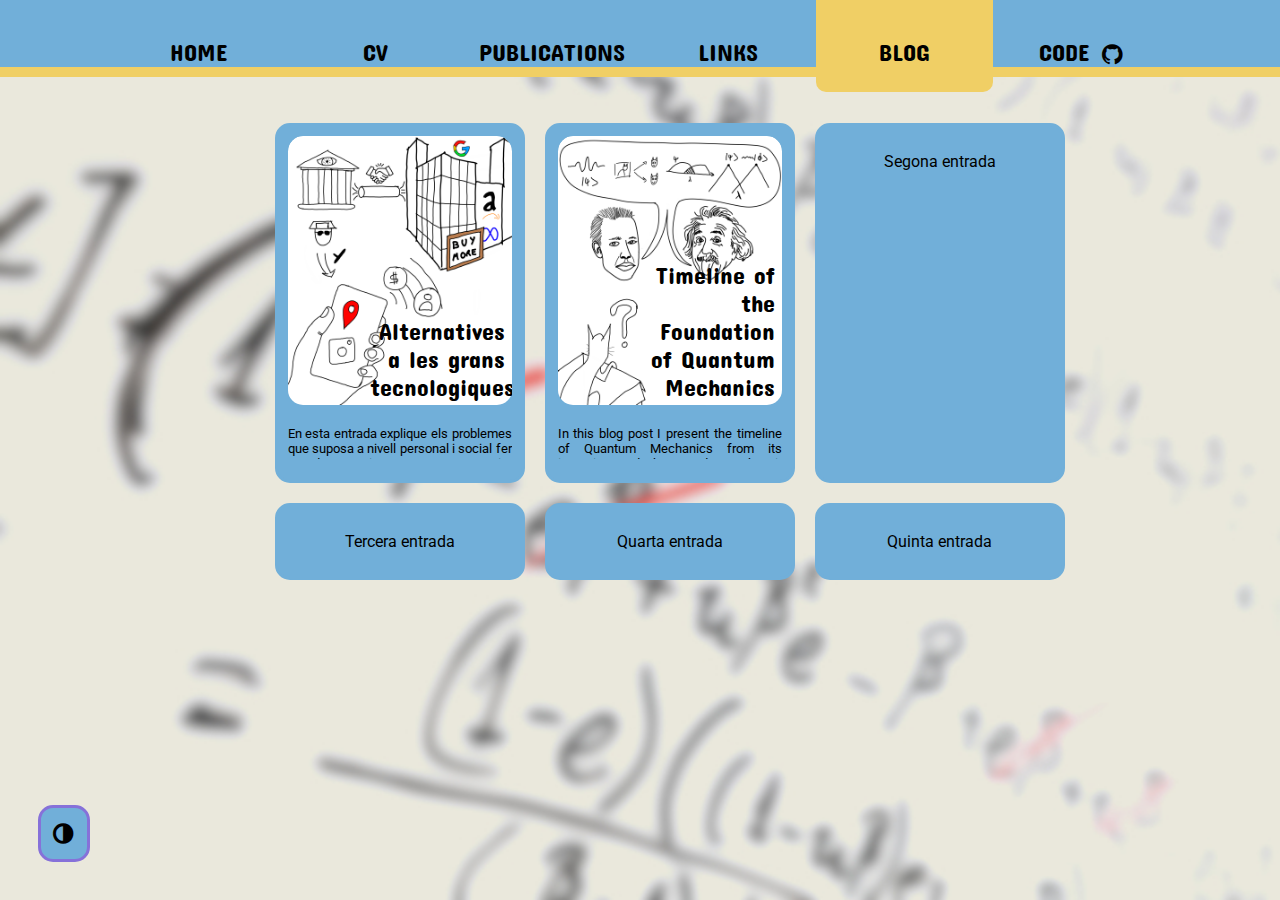
<file: blog.html>
<!DOCTYPE html>
<html lang="en">

<head>
    <meta charset="UTF-8">
    <meta name="viewport" content="width=device-width, initial-scale=1.0">
    <title>Andreu Anglés-Castillo</title>
    <link rel="shortcut icon" type="image/x-icon" href="assets/favicon.ico" />
    <link rel="stylesheet" href="styles/styles.css">
    <link rel="stylesheet" href="styles/nav-bar.css">
    <link rel="stylesheet" href="styles/home.css">
    <link rel="stylesheet" href="styles/blog.css">

    <script src="javascript/top-button.js"></script>
    <script src="javascript/theme.js"></script>


    <!-- fonts -->
    <link href="https://fonts.googleapis.com/css2?family=Concert+One&display=swap" rel="stylesheet">
    <link rel="stylesheet" href="assets/font-awesome/css/font-awesome.min.css">
    <link href="https://fonts.googleapis.com/css2?family=Roboto&display=swap" rel="stylesheet">
    <link href="https://fonts.googleapis.com/css2?family=Montserrat&display=swap" rel="stylesheet">
</head>

<body onload="javascript:loadTheme()">
    <div class="navbar">
        <div class="nav-items">
            <a href="index.html" class="nav-link ">Home</a>
            <a href="cv.html" class="nav-link">CV</a>
            <a href="publications.html" class="nav-link">Publications</a>
            <a href="links.html" class="nav-link">Links</a>
            <a href="blog.html" class="nav-link active-nav-link">Blog</a>
            <a href="code.html" class="nav-link">Code <i class="fa fa-github fa-lg"></i></a>
        </div>
    </div>

    <div id="menuToggle">
        <input type="checkbox" />
        <span></span>
        <span></span>
        <span></span>
        <ul id="menu">
            <a href="index.html">
                <li>Home</li>
            </a>
            <a href="cv.html">
                <li>Curriculum Vitae</li>
            </a>
            <a href="publications.html">
                <li>Publications</li>
            </a>
            <a href="links.html">
                <li>Links</li>
            </a>
            <a href="blog.html">
                <li>Blog</li>
            </a>
            <a href="code.html">
                <li>Code</li>
            </a>
        </ul>
    </div>

    <div class="container-blog-ext">

        <div class="container-blog">

            <a href="blog/template/entrada.html" class="entrada-blog">
                <div class="imatge-blog">
                    <img src="blog/big_tech/portada-big-tech.png" width="100%">
                    <div class="text-img-blog">
                        Alternatives<br> a les grans tecnologiques
                    </div>
                </div>
                <div class="titol-movil">
                    <h2> Alternatives a les grans tecnologiques</h2>
                </div>
                <div class="descripcio-blog">
                    En esta entrada explique els problemes que suposa a nivell personal i social fer us de serveis aparanment gratuits oferts per les grans tecnologiques. Propose alternatives amb diferents graus de dificultat/independencia.
                </div>
            </a>

            <a href="blog/template/entrada.html" class="entrada-blog">
                <div class="imatge-blog">
                    <img src="blog/foundation_qm/portada-fqm.png" width="100%">
                    <div class="text-img-blog">
                        Timeline of the Foundation <br> of Quantum Mechanics
                    </div>
                </div>
                <div class="titol-movil">
                    <h2> Timeline of the Foundation of Quantum Mechanics</h2>
                </div>
                <div class="descripcio-blog">
                    In this blog post I present the timeline of Quantum Mechanics from its inception and the paradoxes that it came with, up to the resolution of some og them and the current status.
                </div>
            </a>

            <div class="entrada-blog">
                <p>Segona entrada</p>
            </div>
            <div class="entrada-blog">
                <p>Tercera entrada</p>
            </div>
            <div class="entrada-blog">
                <p>Quarta entrada</p>
            </div>
            <div class="entrada-blog">
                <p>Quinta entrada</p>
            </div>
        </div>
    </div>




    <button onclick="toggleTheme()" class="Btn themeBtn" title="themeswitcher`"><i class="fa  fa-adjust fa-lg"></i></button>


</body>

</html>
</file>
<file: styles/styles.css>
:root {
    --top-spacing: 3cm;
    --top-spacing-neg: -4cm;

    --main-bg-color: #f0cf65;
    --second-bg-color: #71AFD9;
    --highlight: #d97c71;
    --highlight-current: #f0cf65;
    --font-color: black;
    --font-color-inv: white;
    --bg-img: url("../assets/pissarra-blur-light.jpg");
    --icona-UV: 0%;
    --border-highlight: #8671d9;
}

body {
    margin: 0px;
    /* background-color: var(--main-bg-color); */
    background-image: var(--bg-img);
    /* background-color: var(--main-bg-color); */
    background-repeat: repeat-y;
    background-attachment: fixed;
    background-size: cover;
}

a {
    /* color: var(--highlight-current) */
    color: #FFDE7C;
}


.Btn {
    position: fixed;
    bottom: 20px;
    z-index: 99;

    background-color: var(--second-bg-color);
    color: var(--font-color);

    border-radius: 15px;
    font-size: 18px;
    width: 52px;
    border-style: solid;
    border-width: 3px;
    border-color: var(--border-highlight);
    outline: none;
    cursor: pointer;
    padding: 15px;
    padding-top: 17px;
    padding-left: 12px;
}

.Btn:hover {
    background-color: var(--highlight);
    color: var(--font-color);
    transition: background 0.5s;
}

.themeBtn {
    right: 3.5%;
}

.topBtn {
    padding-left: 15px;
    right: 3.5%;
    bottom: 90px;
}

@media (min-width: 1100px) {
    .Btn {
        right: unset;
        margin-left: 0cm;
        bottom: 1cm;
        z-index: 99;
        border-radius: 15px;
        font-size: 18px;
        width: 52px;
        outline: none;
        cursor: pointer;
        padding: 15px;
    }

    .topBtn {
        left: 3cm;

    }

    .themeBtn {
        left: 1cm;
        padding-left: 12px;
    }
}
</file>
<file: styles/nav-bar.css>
.navbar {
    position: fixed;
    /* Set the navbar to fixed position */
    top: 0;
    /* Position the navbar at the top of the page */
    width: 100%;
    /* Full width */
    background-color: var(--second-bg-color);
    display: grid;
    grid-template-columns: auto [start] minmax(0, 28cm) [end] auto;
    padding: 0px;
    border-bottom: var(--highlight-current) solid 10px;
    z-index: 1;
}



.nav-items {
    grid-column: start/end;
    display: grid;
    grid-template-columns: 1fr 1fr 1fr 1fr 1fr 1fr;
    height: 1.5cm;
    text-transform: uppercase;
    padding-bottom: 10px;
}



.nav-link {
    font-family: 'Concert One', cursive;
    font-size: 24px;
    text-decoration: none;
    color: var(--font-color);
    display: flex;
    height: 1.4cm;
    border-bottom: 1px solid transparent;
    transition: border-bottom 0.5s;

    justify-content: center;
    align-content: center;

    padding-top: 1.0cm;
    padding-left: 15px;
    padding-right: 15px;
    padding-bottom: 0px;
    border-end-end-radius: 10px;
    border-end-start-radius: 10px;

    text-decoration: none;
    transition: color 0.5s;
}

.nav-link:hover {
    background: var(--highlight);
    transition: background 0.5s;
    color: var(--font-color);
}

.nav-link>.fa {
    padding-top: 7px;
    padding-left: 0.3cm;
    font-size: 24px;
}

.active-nav-link {
    background-color: var(--highlight-current);
    color: black;
}

#menuToggle {
    display: none;
}

@media (max-width: 850px) {
    .navbar {
        position: fixed;
        /* Set the navbar to fixed position */
        top: 0;
        /* Position the navbar at the top of the page */
        width: 100%;
        /* Full width */
        background-color: var(--second-bg-color);
        display: grid;
        grid-template-columns: auto [start] 100% [end] auto;
        padding: 0px;
        border-bottom: var(--highlight-current) solid 10px;
        z-index: 1;
    }

    .nav-items {
        grid-column: start/end;
        height: 2cm;
        text-transform: uppercase;
        padding: 0;
        margin: 0;
    }

    .nav-link {
        font-family: 'Concert One', cursive;
        font-size: 44px;
        text-decoration: none;
        color: black;
        height: 1.7cm;
        border: none;
        transition: none;
        /* border-bottom: 1px solid transparent; */
        /* transition: border-bottom 0.5s; */
        text-justify: center;
        text-align: center;
        justify-content: center;
        align-content: center;
        padding: 0;
        padding-top: 0.3cm;
        /* padding-top: 0px;
        padding-left: 15px;
        padding-right: 15px;
        padding-bottom: 30px; */
        border-end-end-radius: 0px;
        border-end-start-radius: 0px;

        text-decoration: none;
        transition: color 0.5s;
        display: none;
    }

    .nav-link:hover {
        background: var(--highlight);
        transition: background 0.5s;
        color: black;
    }


    .active-nav-link {
        background-color: none;
        color: black;
        display: flex;
        padding-right: 0.5cm;
        padding-left: 0.5cm;
    }

    .active-nav-link>.fa {
        padding-top: 0.3cm;
        padding-left: 0.3cm;
        font-size: 44px;
    }

    #menuToggle {
        display: block;
        position: fixed;
        top: 0.8cm;
        right: 0.8cm;

        z-index: 10;

        -webkit-user-select: none;
        user-select: none;
    }

    #menuToggle a {
        text-decoration: none;
        color: #232323;

        transition: color 0.3s ease;
    }

    #menuToggle a:hover {
        color: tomato;
    }


    #menuToggle input {
        display: block;
        width: 32px;
        height: 32px;
        position: absolute;
        top: -7px;
        left: -5px;

        cursor: pointer;

        opacity: 0;
        /* hide this */
        z-index: 11;
        /* and place it over the hamburger */

        -webkit-touch-callout: none;
    }

    #menu {
        position: absolute;
        width: 200px;
        margin: 0.7cm 0 0 -170px;
        padding: 30px;
        padding-top: 10px;
        padding-bottom: 10px;

        background: var(--highlight-current);
        list-style-type: none;
        -webkit-font-smoothing: antialiased;
        /* to stop flickering of text in safari */

        transform-origin: 0 0;
        transform: translate(100%, 0);

        border-end-start-radius: 15px;

        transition: transform 0.5s cubic-bezier(0.77, 0.2, 0.05, 1.0);
    }

    #menu li {
        padding: 10px 0;
        text-transform: uppercase;
        font-family: 'Concert One', cursive;
        font-size: 22px;
    }


    /* HAMBURGUERS */

    #menuToggle span {
        display: block;
        width: 33px;
        height: 4px;
        margin-bottom: 5px;
        position: relative;

        background: var(--highlight-current);
        border-radius: 3px;

        z-index: 10;

        transform-origin: 4px 0px;

        transition: transform 0.5s cubic-bezier(0.77, 0.2, 0.05, 1.0),
            background 0.5s cubic-bezier(0.77, 0.2, 0.05, 1.0),
            opacity 0.55s ease;
    }

    #menuToggle span:first-child {
        transform-origin: 0% 0%;
    }

    #menuToggle span:nth-last-child(2) {
        transform-origin: 0% 100%;
    }

    /* 
    * Transform all the slices of hamburger
    * into a crossmark.
    */
    #menuToggle input:checked~span {
        opacity: 1;
        transform: rotate(45deg) translate(-2px, -1px);
        background: var(--highlight);
    }

    /*
    * But let's hide the middle one.
    */
    #menuToggle input:checked~span:nth-last-child(3) {
        opacity: 0;
        transform: rotate(0deg) scale(0.2, 0.2);
    }

    /*
    * Ohyeah and the last one should go the other direction
    */
    #menuToggle input:checked~span:nth-last-child(2) {
        transform: rotate(-45deg) translate(0, -1px);
    }

    /*
    * And let's slide it in from the left
    */
    #menuToggle input:checked~ul {
        transform: none;
    }
}
</file>
<file: styles/home.css>
.orcid {
    grid-column: 1/3;
}

.container {
    vertical-align: middle;
    display: grid;
    grid-template-columns: 15px auto 15px;
    grid-template-rows: minmax(var(--top-spacing), auto) auto minmax(2cm, auto);
    height: 100%;
}

.quadrat {
    grid-column: 2/3;
    grid-row: 2/3;
    display: grid;
    grid-template-columns: auto 90% auto;
    background-color: var(--second-bg-color);
    border-radius: 15px;
    align-content: end;
}

.cover-photo {
    position: absolute;
    top: 3.5cm;
    right: 1cm;
}

.cover-photo img {
    height: 3cm;
    width: 3cm;
    opacity: unset;
    border-radius: 1.5cm;
    border-style: solid;
    border-width: 3px;
    border-color: var(--highlight-current);
}

.descripcio-personal {
    grid-column: 2/3;
    margin: 0.5cm;
    margin-left: 0.9cm;
    font-family: 'Roboto', sans-serif;
    font-size: 14pt;
    color: var(--font-color);
}



@media (min-width: 850px) {
    .container {
        vertical-align: middle;
        display: grid;
        grid-template-columns: minmax(20px, auto) minmax(810px, 60%) minmax(20px, auto);
        grid-template-rows: minmax(var(--top-spacing), auto) auto 2cm;
        height: 100%;
    }

    .quadrat {
        grid-column: 2/3;
        grid-row: 2/3;
        display: grid;
        grid-template-columns: 10cm [start] auto [end] 1fr 1fr;
        background-color: var(--second-bg-color);
        border-radius: 15px;
        align-content: end;
        position: unset;
    }

    .cover-photo {
        position: unset;
        grid-column: 1/2;
        margin: 1cm;
    }

    .cover-photo img {
        position: unset;
        height: 100%;
        width: 100%;
        border: none;
        border-radius: 15px;
        z-index: 0;
        object-fit: cover;
        object-position: 40% 0;
    }

    .columnDivider {
        grid-column: start/end;
        border-right: 1px solid var(--font-color);
        margin-top: 1cm;
        margin-bottom: 1cm;
    }

    .descripcio-personal {
        grid-column: 3/5;
        margin: 0.5cm;
        margin-left: 0.9cm;
        font-family: 'Roboto', sans-serif;
        font-size: 14pt;
    }

}

.icono-datos {
    display: grid;
    grid-template-columns: 40px 1fr;
    line-height: 1.3;
}

.icono-datos p {
    margin-bottom: 20px;
    margin-top: 0px;
}
</file>
<file: styles/blog.css>
.container-blog-ext {
    vertical-align: middle;
    display: grid;
    grid-template-columns: minmax(7cm, auto) minmax(810px, 60%) minmax(7cm, auto);
    grid-template-rows: minmax(var(--top-spacing), auto) auto minmax(var(--top-spacing), auto);
    height: 100%;
    font-family: "Roboto", sans-serif;
}

.container-blog {
    grid-column: 2/3;
    grid-row: 2/3;
    align-content: end;
    margin: 0cm;
    padding: 0cm;

    display: grid;
    grid-template-columns: 1fr 1fr 1fr;
    grid-template-rows: 380px;
    /*  background-color: var(--second-bg-color); */
}


.entrada-blog {
    border-radius: 15px;
    margin: 10px;
    padding: 10px;
    text-align: center;
    color: var(--font-color);
    background-color: var(--second-bg-color);
    display: grid;
    grid-template-rows: auto auto;
    text-decoration: none;
    height: fixed;
    border: 3px solid var(--second-bg-color);
}

.entrada-blog:hover {
    border: 3px solid var(--border-highlight);
}

.imatge-blog {
    color: unset;
    margin-left: auto;
    margin-right: auto;
    width: min(100%, 300px);
    position: relative;
    overflow: hidden;
    border-radius: 15px;
    height: auto;
}

.imatge-blog img {
    border-radius: 15px;
}

.text-img-blog {
    position: absolute;
    width: min(60%, 400px);
    margin-bottom: 5px;
    bottom: 5%;
    right: 3%;
    color: black;
    text-align: right;
    font-size: 18pt;
    font-family: 'Concert One', sans-serif;
}


.descripcio-blog {
    padding-top: 5px;
    align-items: center;
    font-size: 10pt;
    text-align: justify;
    height: 25pt;
    overflow: hidden;
}

.titol-movil {
    display: none;
}

.descripcio-blog h2 {
    display: none;
}

.entrada-blog:hover .descripcio-blog {
    height: 100%;
}

@media (max-width: 1100px) {
    .container-blog-ext {
        vertical-align: middle;
        display: grid;
        grid-template-columns: 15px auto 15px;
        grid-template-rows: minmax(var(--top-spacing), auto) auto 20px;
        height: 100%;
    }

    .container-blog {
        display: grid;
        grid-template-columns: 1fr;
        grid-template-rows: unset;
        /*  background-color: var(--second-bg-color); */
    }


    .entrada-blog {
        display: grid;
        grid-template-columns: 30% auto;
        grid-template-rows: 1fr;
        height: fit-content;
    }


    .imatge-blog {
        grid-row: 1/2;
        height: fit-content;
    }

    .text-img-blog {
        display: none;
    }

    .descripcio-blog {
        display: none;
    }

    .titol-movil {
        display: unset;
        margin-left: 20px;
        margin-right: 20px;
        font-size: 10pt;
        text-align: left;
    }
}
</file>
